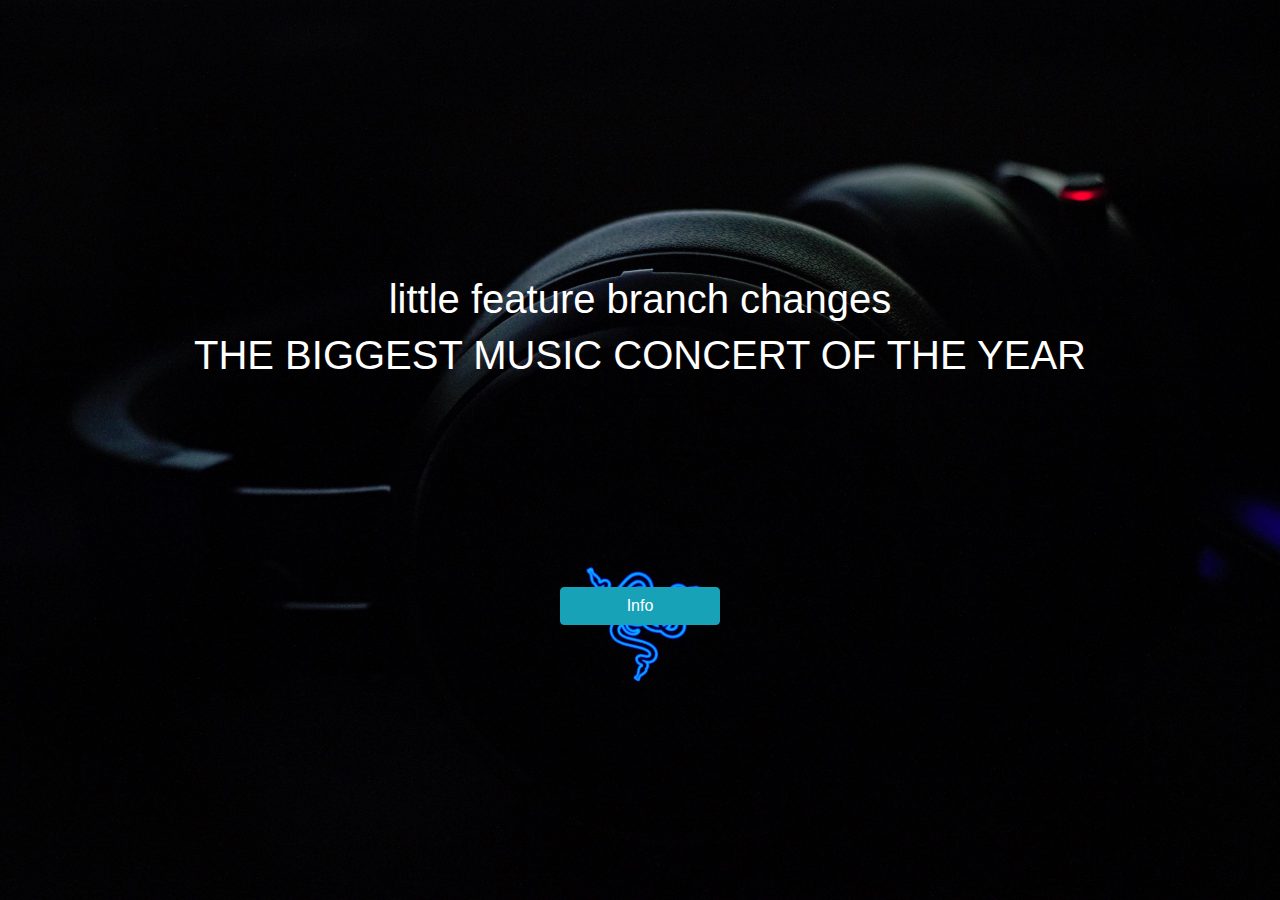
<file: index.html>
<!DOCTYPE html>
<html>
<head>
	<title>Music Time</title>
	<link rel="stylesheet" href="https://maxcdn.bootstrapcdn.com/bootstrap/4.0.0/css/bootstrap.min.css" integrity="sha384-Gn5384xqQ1aoWXA+058RXPxPg6fy4IWvTNh0E263XmFcJlSAwiGgFAW/dAiS6JXm" crossorigin="anonymous">
	<link rel="stylesheet" type="text/css" href="style.css">
</head>
<body>
	<header class="startup text-center text-white d-flex">

	<div class="container my-auto">

     
    <h1>little feature branch changes</h1>
<div class="container my-auto">

	<div class="row">
	    <div class="col my-auto">
	      	<h1>THE BIGGEST MUSIC CONCERT OF THE YEAR</h1>
	      	<button type="button" class="btn btn-info">Info</button>
	    </div>
	</div>
</div>
</header>
<script src="https://code.jquery.com/jquery-3.2.1.slim.min.js" integrity="sha384-KJ3o2DKtIkvYIK3UENzmM7KCkRr/rE9/Qpg6aAZGJwFDMVNA/GpGFF93hXpG5KkN" crossorigin="anonymous"></script>
<script src="https://cdnjs.cloudflare.com/ajax/libs/popper.js/1.12.9/umd/popper.min.js" integrity="sha384-ApNbgh9B+Y1QKtv3Rn7W3mgPxhU9K/ScQsAP7hUibX39j7fakFPskvXusvfa0b4Q" crossorigin="anonymous"></script>
<script src="https://maxcdn.bootstrapcdn.com/bootstrap/4.0.0/js/bootstrap.min.js" integrity="sha384-JZR6Spejh4U02d8jOt6vLEHfe/JQGiRRSQQxSfFWpi1MquVdAyjUar5+76PVCmYl" crossorigin="anonymous"></script>
</body>
</html>
</file>
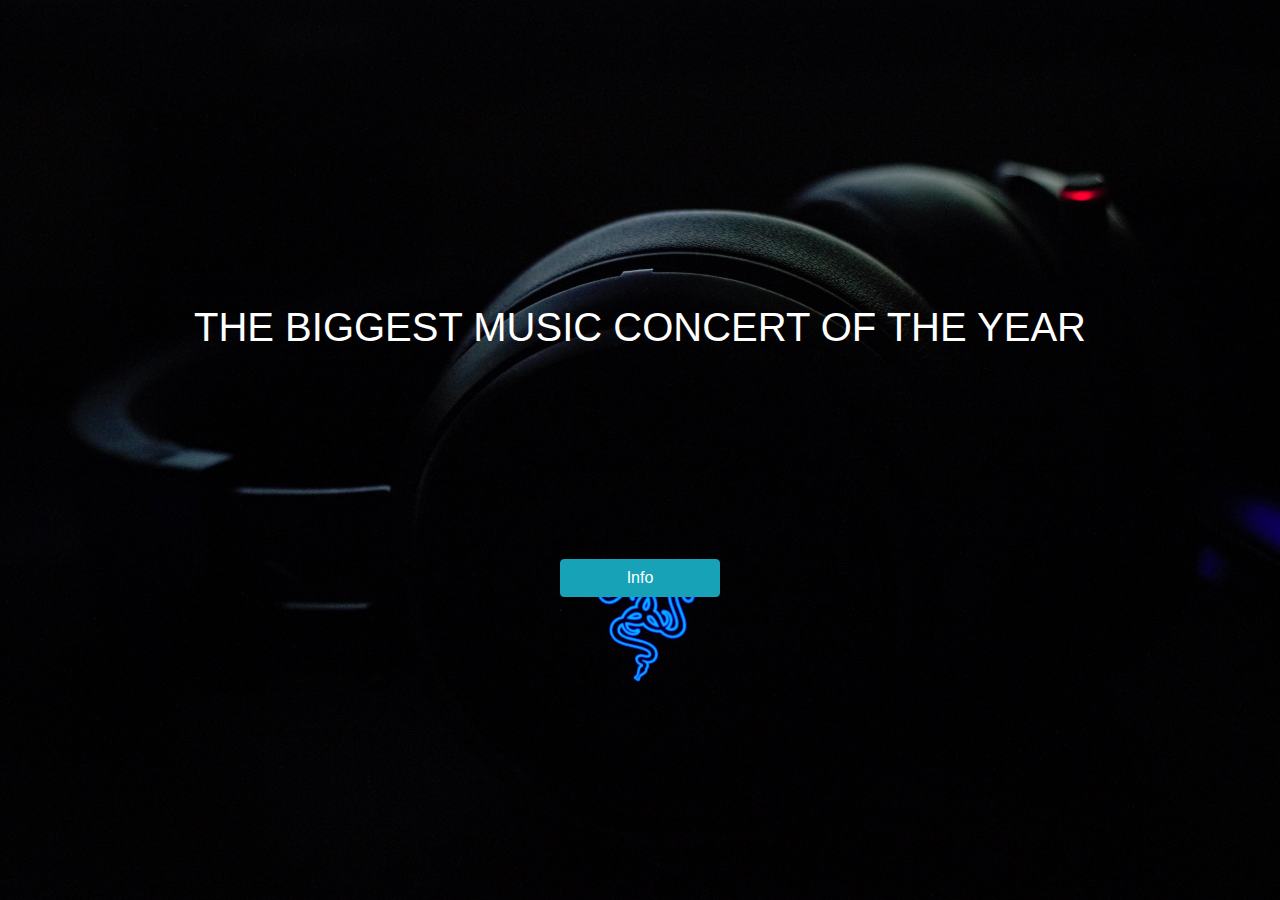
<file: musictime.html>
<!DOCTYPE html>
<html>
<head>
	<title>Music Time</title>
	<link rel="stylesheet" href="https://maxcdn.bootstrapcdn.com/bootstrap/4.0.0/css/bootstrap.min.css" integrity="sha384-Gn5384xqQ1aoWXA+058RXPxPg6fy4IWvTNh0E263XmFcJlSAwiGgFAW/dAiS6JXm" crossorigin="anonymous">
	<link rel="stylesheet" type="text/css" href="style.css">
</head>
<body>
	<header class="startup text-center text-white d-flex">
     
    
<div class="container my-auto">
	<div class="row">
	    <div class="col my-auto">
	      	<h1>THE BIGGEST MUSIC CONCERT OF THE YEAR</h1>
	      	<button type="button" class="btn btn-info">Info</button>
	    </div>
	</div>
</div>
</header>
<script src="https://code.jquery.com/jquery-3.2.1.slim.min.js" integrity="sha384-KJ3o2DKtIkvYIK3UENzmM7KCkRr/rE9/Qpg6aAZGJwFDMVNA/GpGFF93hXpG5KkN" crossorigin="anonymous"></script>
<script src="https://cdnjs.cloudflare.com/ajax/libs/popper.js/1.12.9/umd/popper.min.js" integrity="sha384-ApNbgh9B+Y1QKtv3Rn7W3mgPxhU9K/ScQsAP7hUibX39j7fakFPskvXusvfa0b4Q" crossorigin="anonymous"></script>
<script src="https://maxcdn.bootstrapcdn.com/bootstrap/4.0.0/js/bootstrap.min.js" integrity="sha384-JZR6Spejh4U02d8jOt6vLEHfe/JQGiRRSQQxSfFWpi1MquVdAyjUar5+76PVCmYl" crossorigin="anonymous"></script>
</body>
</html>
</file>
<file: style.css>
body,
html {
  width: 100%;
  height: 100%; 
}
body{
	height: 100%;
	margin: 0px;
}

header.startup {
  background-position: center;
  background-image: url("img.jpg");
  background-size: cover;
  height: 100%;
}
.container{
	margin: 0 auto;
	

	
}

.col{
	transition: all 1s;
	min-height: auto;
	display: flex;
	flex-wrap: wrap;
	flex-direction:column;
	align-items: center;
}

.col:hover{
	transform: scale(1.1);
	height: 100%;
}
.btn{
	margin-top:200px; 
	width: 160px;
}
.my-auto {
    margin-top: auto!important;
    margin-bottom: auto!important;
}
</file>
